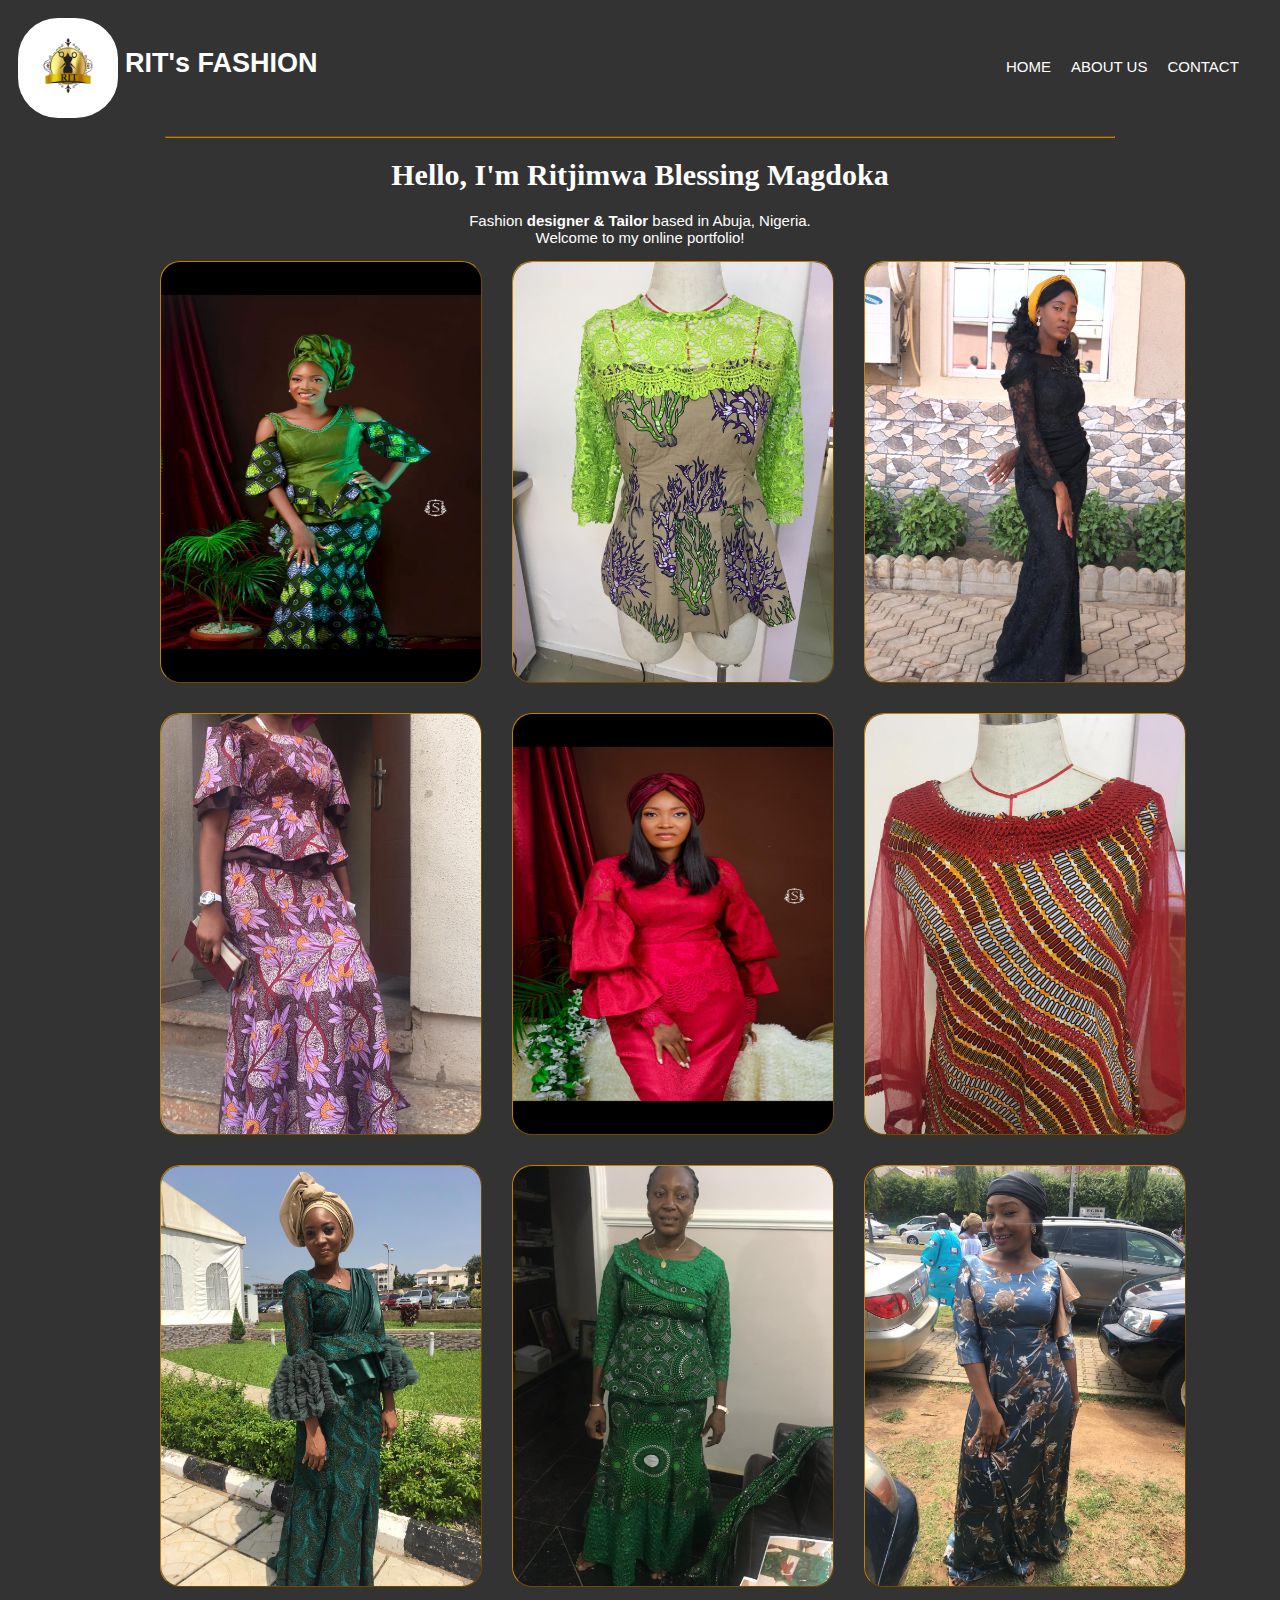
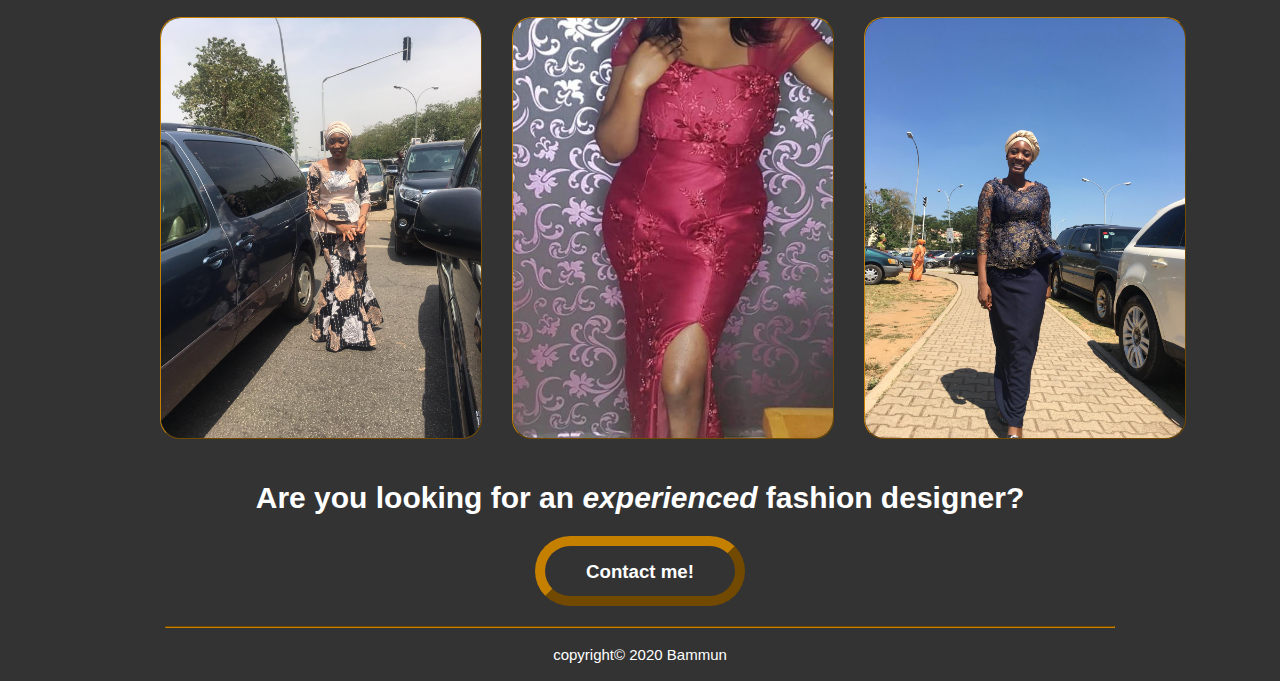
<file: index.html>
﻿<!DOCTYPE html>
<html lang="en">
<head>
  <meta charset="utf-8"> 
  <title>Rit's Fashion</title>
  <link rel="stylesheet" type="text/css" href="styles.css" media="screen"> 
</head>


<div class="row">
    <div class="col-md-12">
<header>
  <hgroup><a href="index.html">
  <img src="images/icon.jpg">
  <h2>RIT's FASHION</h2></a>
  </hgroup>

  <nav class="menu">
  <ul> 
    <li><a href="index.html"> HOME</a></li>
    <li><a href="about.html"> ABOUT US</a></li>
    <li><a href="contact.html"> CONTACT</a></li>
  </ul>
  </nav>

</header>
</div>
</div>

<hr>
<body>


<h1 style= font-family:Algerian> Hello, I'm Ritjimwa Blessing Magdoka </h1>
<p> Fashion <strong>designer & Tailor </strong> based in Abuja, Nigeria.<br>
Welcome to my online portfolio!</p>

  <div id="content">
    <div class="zoom"><img src="images/01.jpg" width="320" height="420" padding="5" margin="10"> </div>
    <div class="zoom"><img src="images/02.jpg" width="320" height="420" padding="5" margin="10">  </div>
    <div class="zoom"><img src="images/03.jpg" width="320" height="420" padding="5" margin="10"> </div>
    <div class="zoom"><img src="images/04.jpg" width="320" height="420" padding="5" margin="10"> </div>
    <div class="zoom"><img src="images/05.jpg" width="320" height="420" padding="5" margin="10">  </div>
    <div class="zoom"><img src="images/06.jpg" width="320" height="420" padding="5" margin="10"> </div>
    <div class="zoom"><img src="images/07.jpg" width="320" height="420" padding="5" margin="10"> </div>
    <div class="zoom"><img src="images/08.jpg" width="320" height="420" padding="5" margin="10"> </div>
    <div class="zoom"><img src="images/09.jpg" width="320" height="420" padding="5" margin="10"> </div>
	<div class="zoom"><img src="images/10.jpg" width="320" height="420" padding="5" margin="10"> </div>
	<div class="zoom"><img src="images/11.jpg" width="320" height="420" padding="5" margin="10"> </div>
	<div class="zoom"><img src="images/12.jpg" width="320" height="420" padding="5" margin="10"> </div>
  </div>

<br>
<h1>Are you looking for an <em>experienced</em><b> fashion designer?</b></h1>
<h5> 
  <a href="contact.html">Contact me!</a> 
</h5>

</div>
<hr>
<footer>
copyright&copy; 2020 <a href="mailto:c.bammun@gmail.com">Bammun</a>
</footer>

</body>
</html>
<!--
  1st Version
-->
<!--
  2nd Version
-->
<!--
  Version 3
-->
</file>
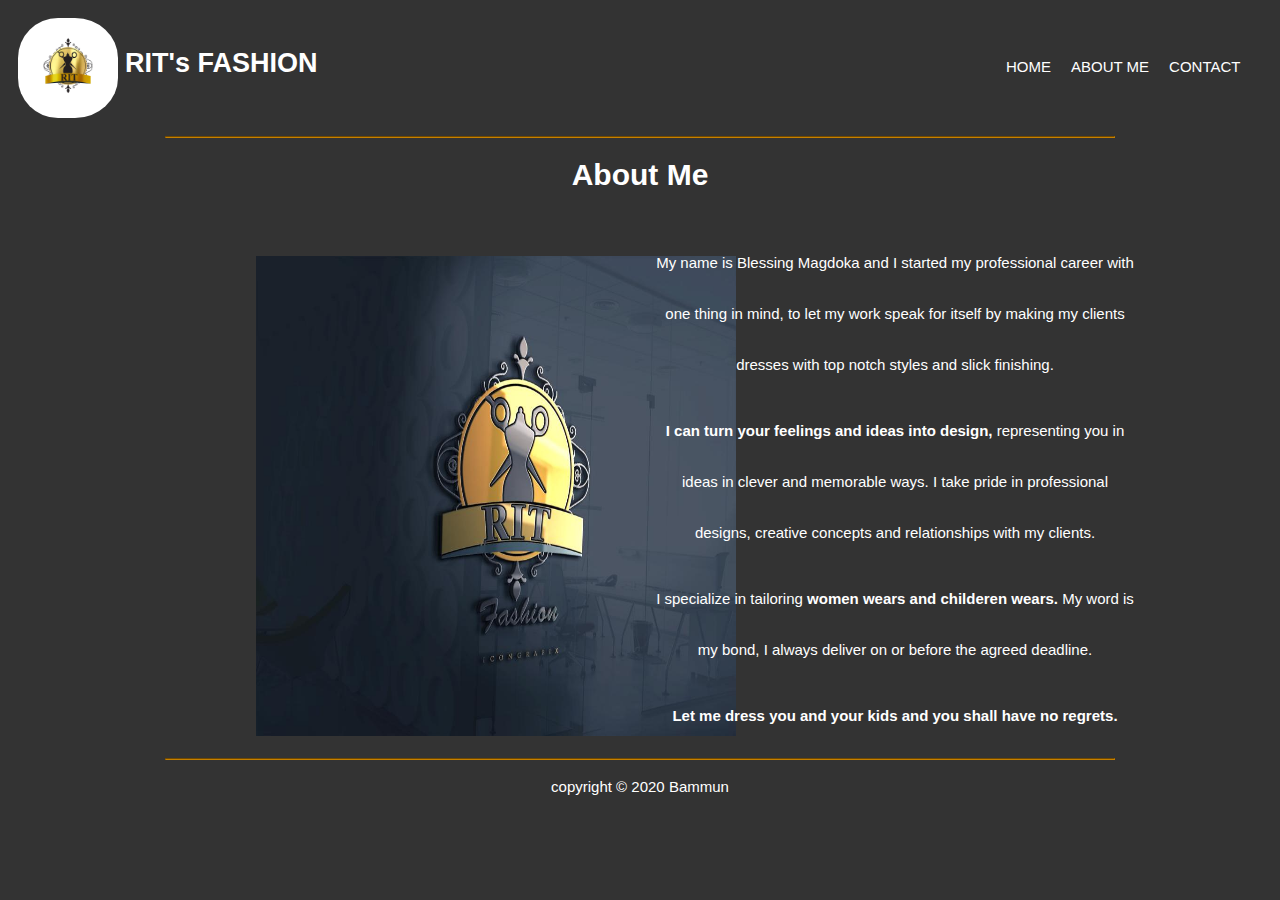
<file: about.html>
﻿<!DOCTYPE html>
<html lang="en">
<head>
  <meta charset="utf-8"> 
  <title>Rit's Fashion</title>
  <link rel="stylesheet" type="text/css" href="styles.css" media="screen">
  <style>
    body{
      color: white;
      
    }
    #abt-content{
      display: grid;
      grid-template-columns: 50% 50%;
      /*grid-template-rows: repeat(1, minmax(200px, auto));
      grid-auto-rows: minmax(200px);*/
      grid-column-gap: 15px;
     /* grid-row-gap: 10px; 
      grid-gap: 30px;*/
      max-width: 960px;
      margin: 5px auto;
      padding: 10px;
    }
    #abt-content div{
     /* padding: 15px; */
      margin: left;

    }
   /*  #abt-content div:nth-child{
     padding: 15px;
      margin: right;*/
    }
    
  </style>
</head>

<header>
  <hgroup><a href="index.html">
  <img src="images/icon.jpg">
  <h2>RIT's FASHION</h2></a>
  </hgroup>

  <nav>
  <ul> 
    <li><a href="index.html"> HOME</a></li>
    <li><a href="about.html"> ABOUT ME</a></li>
    <li><a href="contact.html"> CONTACT</a></li>
  </ul>
  </nav>

</header>

<hr>

<body>

<h1> About Me </h1>

<div id="abt-content"> 
  <div class="image"><img src="images/logo.jpg" width="480" height="480"> </div>
  <div class="text">
    <p>My name is Blessing Magdoka and I started my professional career with one thing in mind,
to let my work speak for itself by making my clients dresses with top notch styles and slick finishing.  
    </p>
    <p><b>I can turn your feelings and ideas into design,</b> representing you in ideas in clever 
and memorable ways. I take pride in professional designs, creative concepts and relationships with my clients.
    </p>
    <p>I specialize in tailoring <strong>women wears and childeren wears.</strong> My word is my bond, I always deliver on or before the agreed deadline.</p>
    <b>Let me dress you and your kids and you shall have no regrets.</b>
  </div>
</div>


<hr>
<footer>
copyright &copy; 2020 <a href="c.bammun@gmail.com">Bammun</a>
</footer>

</body>
</html>
</file>
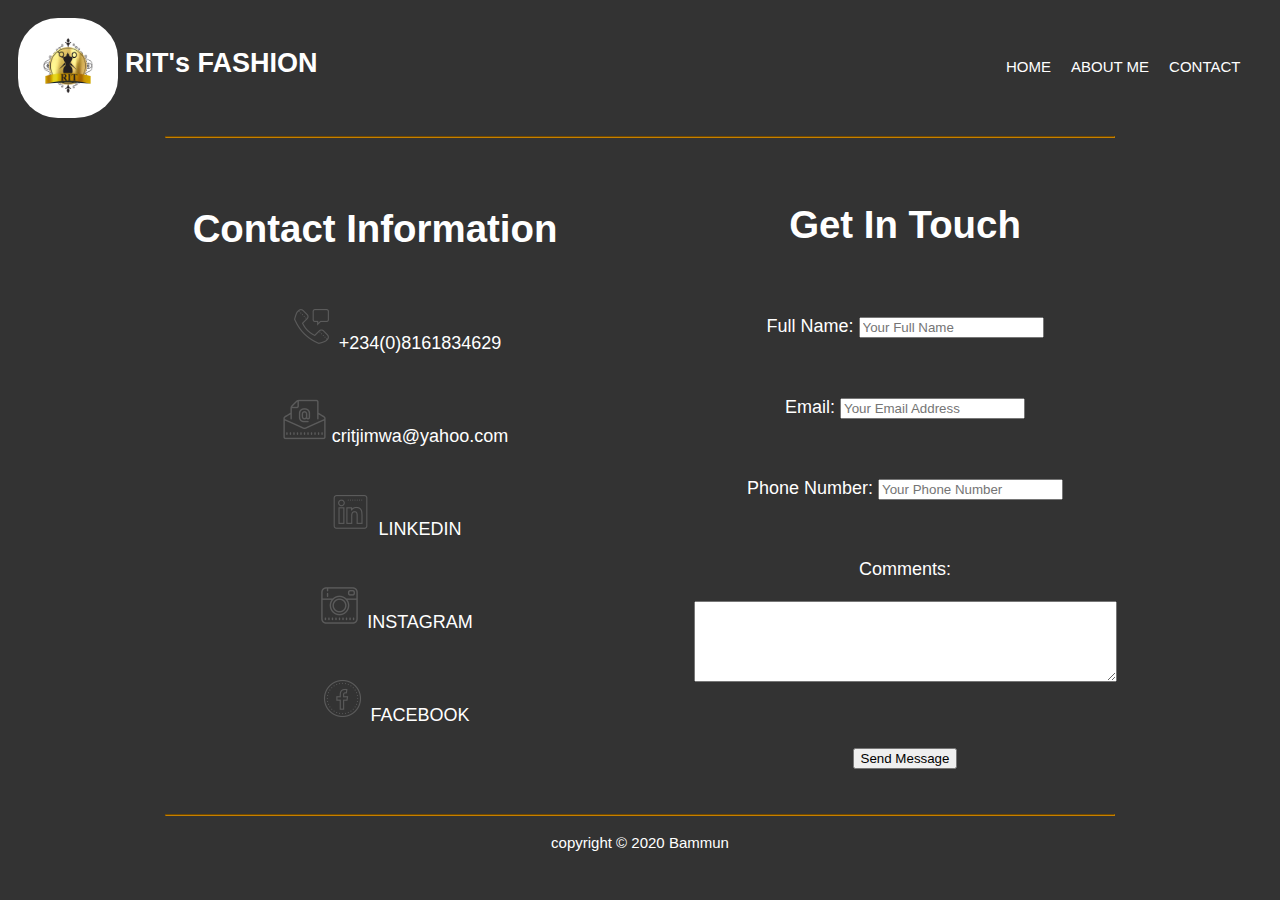
<file: contact.html>
﻿<!DOCTYPE html>
<html lang="en">
<head>
  <meta charset="utf-8"> 
  <title>Rit's Fashion</title>
  <link rel="stylesheet" type="text/css" href="styles.css" media="screen">
  <meta name="viewport" content="width=device-width, initial-scale=1.0">
</head>

<header>
  <hgroup><a href="index.html">
  <img src="images/icon.jpg">
  <h2>RIT's FASHION</h2></a>
  </hgroup>

  <nav>
  <ul> 
    <li><a href="index.html"> HOME</a></li>
    <li><a href="about.html"> ABOUT ME</a></li>
    <li><a href="contact.html"> CONTACT</a></li>
  </ul>
  </nav>

</header>

<hr class="hr">

<body>

<div id="contact">
<div class="contact-info">
  <h3 style="font-size:3vw">Contact Information</h3>
    <ul>
	<p>
	<li class="phone"> 
	<img src="image/ph.png"  > 
	<a href="tel://+2348161834629">+234(0)8161834629</a>
	</p>
		
	<p>
	<li class="envelope">
	<img src="image/email.png" > 
	<a href="mailto:critjimwa@yahoo.com" >critjimwa@yahoo.com</a>
	</li>
	</p>
	
	<p>
	<li class="LinkedIn">
	<img src="image/link.png">
	<a href="https://www.linkedin.com/in/blessing-ritjimwa-ching-yin-1093b3106/">LINKEDIN</a>
	</li>
	</p>
	
	<p>
	<li class="instagram"> 
	<img src="image/ig.png">
	<a href="https://www.instagram.com/ritjimwa/">INSTAGRAM</a>
	</li>
	</p>
	
	<p>
	<li class="facebook">
	<img src="image/fb.png">
	<a href="https://facebook.com/blessing.chingyin">FACEBOOK</a>
	</li>
	</p>
	  </ul>
</div>

<div class="message-contact">
<h3 style="font-size:3vw">Get In Touch</h3>
<form method="POST" action="#" >

<p>
  <label> Full Name:  <input type="text" id="FullName" name="FullName" 
maxlength="25" required placeholder="Your Full Name"></label>
</p>

<p>
  <label>Email:  <input type="email" name="emailInput" required 
placeholder="Your Email Address"></label>
</p>

<p>
  <label>Phone Number:   <input type="tel" name="telInput" placeholder="Your Phone Number"></label>
</p>

<p>
  <label for="comments"> Comments: 
  <textarea name="comments" cols="50" rows="5" maxlength="1000" required placeholder="Say Something" >
  </textarea>
  </label>
</p>

<p> 
  <input type="Submit" value="Send Message"> 
</p>

</form>
</div>
</div>

<hr>
<footer>
copyright &copy; 2020 <a href="c.bammun@gmail.com">Bammun</a>
</footer>

</body>
</html>
</file>
<file: styles.css>
﻿header{
	margin-right:auto;
	margin-left:auto;
	overflow:hidden;
}

footer {
	margin-right:auto;
	margin-left:auto;
	width:50%;
	overflow:hidden;
	padding:10px; 
}

hgroup {	
	width:25%;
	float:left;
}
hgroup img{
	width:100px;
	height:100px;
	border-radius:50px;
	padding:10px 7px 10px 10px; 
	float:left;
}

hgroup h2{
	padding-top:20px;
	line-height:1em;
	float:left;
	font-size:1.8em;
}

.zoom img{
	border-radius:20px;
}

.zoom{
	padding: 5;
	transition: transform .2s;
	width:320px;
	height:420px;
	margin: 0 auto;
	border-radius:20px;
	border-style:outset;
	border-width:1.5px;
	border-color: rgb(197, 128, 0);
}

.zoom img:hover {
	transform: scale(1.5);
}

nav{
	width:25%;
	float:right;
	padding-top:25px;
/*	cursor: hoover; */
}

ul{
	list-style-type:none;
}

nav li {
	float:left;
	margin:10px;
} 
nav li-a:hover li-a:focus, li-a:active{
	color:red;
	text-decoration:none;
} 

body {
	font-family: constantia, Arial, Helvettica, sans-serif;
	background-color:#333333;
    color: white;
    text-align: center;
    font-size: 15px;
    }

#content{
    display: grid;      
    grid-template-columns: repeat(3, 1fr);
    grid-template-rows: repeat(3, minmax(200px, auto));
    grid-gap: 30px;
    max-width: 960px;
    margin: 5px auto;
	}

#abt-content{
	max-width:960px;
	display: grid;
	grid-template-columns:repeat(2, 1fr);
	grid-row-gap:10px;
	text-align: center;
}

#abt-content div.image{
	padding-top:34px;
	padding-left: 20%;
}

#abt-content div.text{	
	line-height:3.4em;
}

#contact{
    max-width:960px;
	display: grid;
	grid-template-columns:repeat(2, 1fr);
	grid-row-gap:10px;
	margin-left:auto;
	margin-right:auto;
	font-size:1.2em;
	}


#contact div.contact-info{
	padding-top:10px;
	line-height:4em;
	margin-right: 50px;
	text-align:center;
}

#contact div.message-contact{	
	padding-top:10px;
	line-height:3.5em;
	margin-left: 50px;
	text-align:center;	
}

h1{
	font-size:2em;
}

h2{
	font-size:1.6;
}

a{
	color:white;
	text-decoration:none;
}

a:hover{
	color:red;
	text-decoration:none;
}

h5 {
	width:15%; 
	height:35px;
	padding-top:15px;
	margin-left: auto;
	margin-right: auto;
	transition: transform .2s;
	border-radius:50px;
	border-style:outset;
	border-width:10px;
	border-color: rgb(197, 128, 0);
} 

h5:hover{
	transform: scale(1.5);
	
}

h5 a{
	font-size:1.5em;
	text-align: center;
}


hr{
	border-width:1px;
	border-color: rgb(197, 128, 0);
	width: 75%;
    align-self: center;
}
</file>
